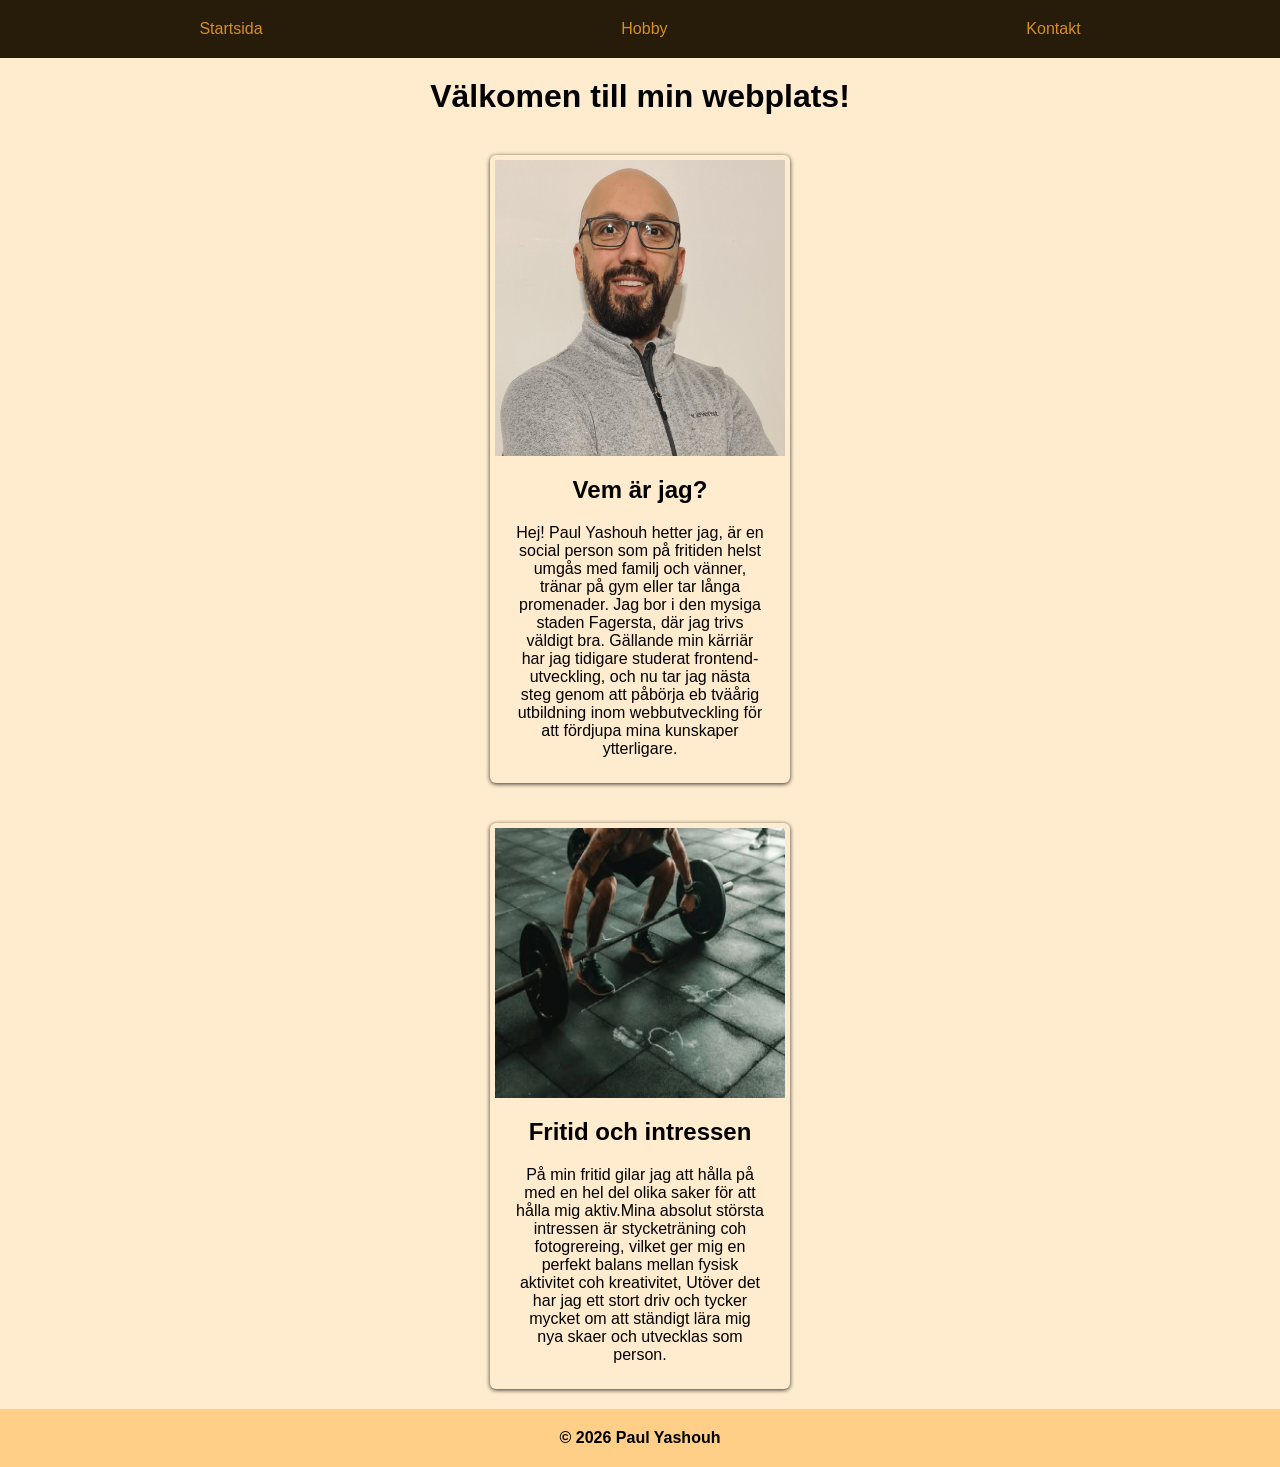
<file: index.html>
<!DOCTYPE html>
<html lang="sv">

<head>
  <meta charset="UTF-8">
  <meta name="viewport" content="width=device-width, initial-scale=1.0">
  <link rel="stylesheet" href="css/style.css">
  <title>Välkomen till min startsida</title>
</head>

<body>
  <header>
    <nav>
      <ul class="header-list">
        <li><a href="index.html">Startsida</a></li>
        <li><a href="hobby.html">Hobby</a></li>
        <li><a href="kontakt.html">Kontakt</a></li>
      </ul>
    </nav>
  </header>
  <main>
    <h1 class="title">Välkomen till min webplats!</h1>
    <section class="image-container">
      <div class="card-image">
        <img class="home-img" src="/images/cv-bild.png" alt="proffesionellt porträtt av Paul Yashouh">
        <h2>Vem är jag?</h2>
        <p class="main-para">Hej! Paul Yashouh hetter jag, är en social person som på fritiden helst umgås med familj
          och
          vänner, tränar
          på gym eller tar långa promenader. Jag bor i den mysiga staden Fagersta, där jag trivs väldigt bra. Gällande
          min kärriär har jag tidigare studerat frontend-utveckling, och nu tar jag nästa steg genom att påbörja eb
          tväårig utbildning inom webbutveckling för att fördjupa mina kunskaper ytterligare.</p>
      </div>
      <div class="card-image">
        <img class="home-img" src="/images/marklyft.png" alt="Personen gör marklyft med hela kroppen engagerad">
        <h2>Fritid och intressen</h2>
        <p class="main-para">På min fritid gilar jag att hålla på med en hel del olika saker för att hålla mig
          aktiv.Mina absolut största
          intressen är stycketräning coh fotogrereing, vilket ger mig en perfekt balans mellan fysisk aktivitet coh
          kreativitet, Utöver det har jag ett stort driv och tycker mycket om att ständigt lära mig nya skaer och
          utvecklas som person.
        </p>
      </div>
    </section>
  </main>
  <footer>&#169; 2026 Paul Yashouh</footer>
</body>

</html>
</file>
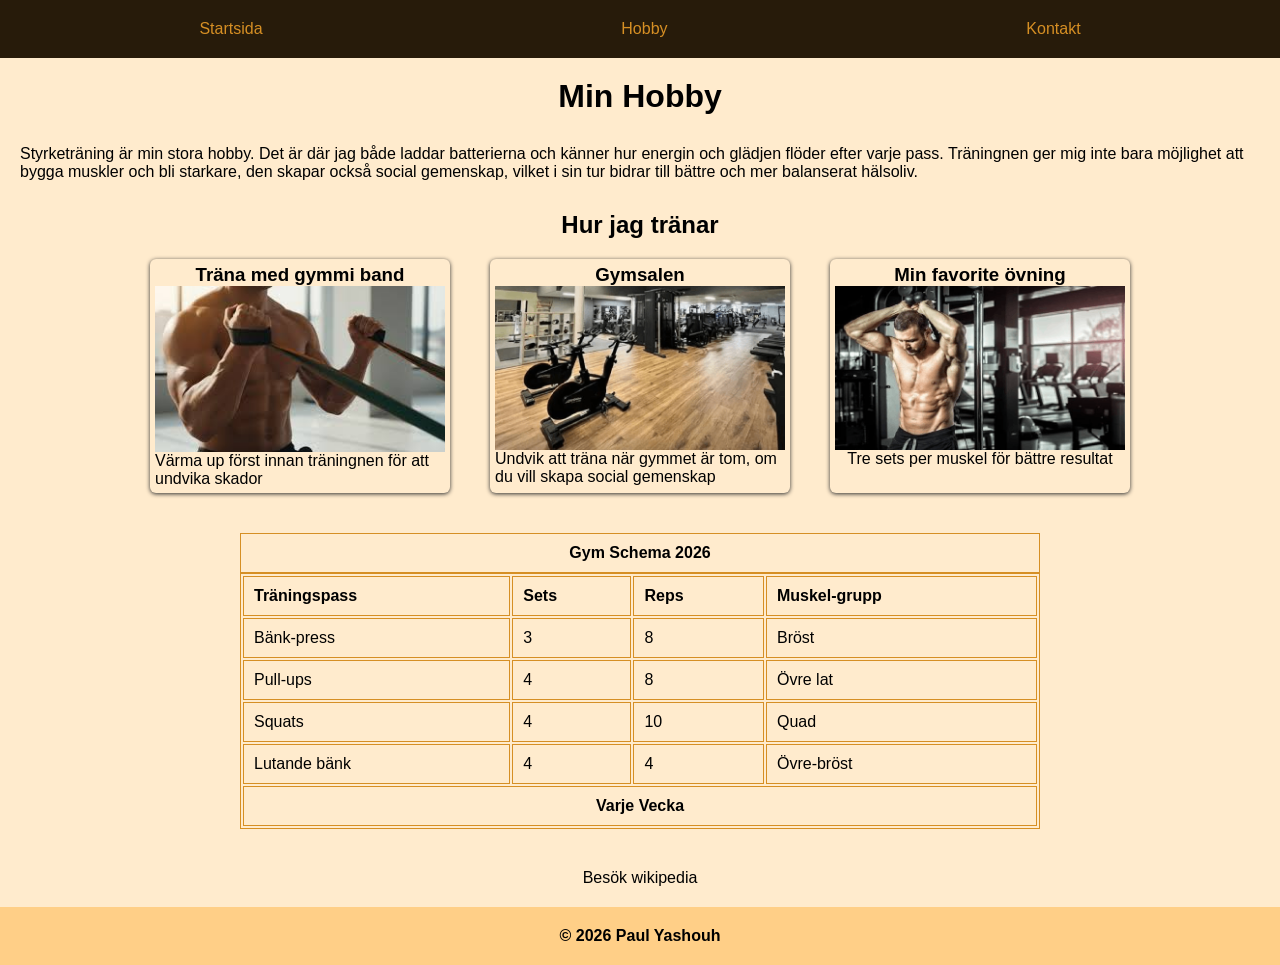
<file: hobby.html>
<!DOCTYPE html>
<html lang="sv">

<head>
  <meta charset="UTF-8">
  <meta name="viewport" content="width=device-width, initial-scale=1.0">
  <link rel="stylesheet" href="css/style.css">
  <title>Hobby</title>
</head>

<body>
  <header>
    <nav>
      <ul class="header-list">
        <li><a href="index.html">Startsida</a></li>
        <li><a href="hobby.html">Hobby</a></li>
        <li><a href="kontakt.html">Kontakt</a></li>
      </ul>
    </nav>
  </header>
  <main>
    <h1 class="title">Min Hobby</h1>
    <p class="hobby-para">Styrketräning är min stora hobby. Det är där jag både laddar batterierna och känner hur
      energin och glädjen
      flöder efter varje pass. Träningnen ger mig inte bara möjlighet att bygga muskler och bli starkare, den skapar
      också social gemenskap, vilket i sin tur bidrar till bättre och mer balanserat hälsoliv.</p>

    <section class="image-container">
      <h2>Hur jag tränar</h2>
      <div class="card-container">
        <div class="card-image">
          <h3>Träna med gymmi band</h3>
          <img src="/images/gummiband.jpg" alt="En person hand som tränar med ett gummiband">
          <p>Värma up först innan träningnen för att undvika skador</p>
        </div>
        <div class="card-image">
          <h3>Gymsalen</h3>
          <img src="/images/gymsal.png" alt="Tom gymsal -ingen social gemenskap">
          <p>Undvik att träna när gymmet är tom, om du vill skapa social gemenskap</p>
        </div>
        <div class="card-image">
          <h3>Min favorite övning </h3>
          <img src="/images/training.png" alt="En man utför tricepsövning på gymmet">
          <p>Tre sets per muskel för bättre resultat</p>
        </div>
      </div>

    </section>

    <table>
      <caption class="caption">Gym Schema 2026</caption>
      <thead>
        <tr>
          <th>Träningspass</th>
          <th>Sets</th>
          <th>Reps</th>
          <th>Muskel-grupp</th>
        </tr>
      </thead>
      <tbody>
        <tr>
          <td>Bänk-press</td>
          <td> 3</td>
          <td>8</td>
          <td>Bröst</td>
        </tr>
        <tr>
          <td>Pull-ups</td>
          <td>4</td>
          <td>8</td>
          <td>Övre lat</td>
        </tr>
        <tr>
          <td>Squats</td>
          <td>4</td>
          <td>10</td>
          <td>Quad</td>
        </tr>
        <tr>
          <td>Lutande bänk</td>
          <td>4</td>
          <td>4</td>
          <td>Övre-bröst</td>
        </tr>
      </tbody>
      <tfoot>
        <tr>
          <td colspan="4">Varje Vecka</td>
        </tr>
      </tfoot>
    </table>
    <a class="wiki" href="https://www.wikipedia.org/" target="_blank" rel="noopener">Besök wikipedia</a>
  </main>
  <footer>&#169; 2026 Paul Yashouh</footer>
</body>

</html>
</file>
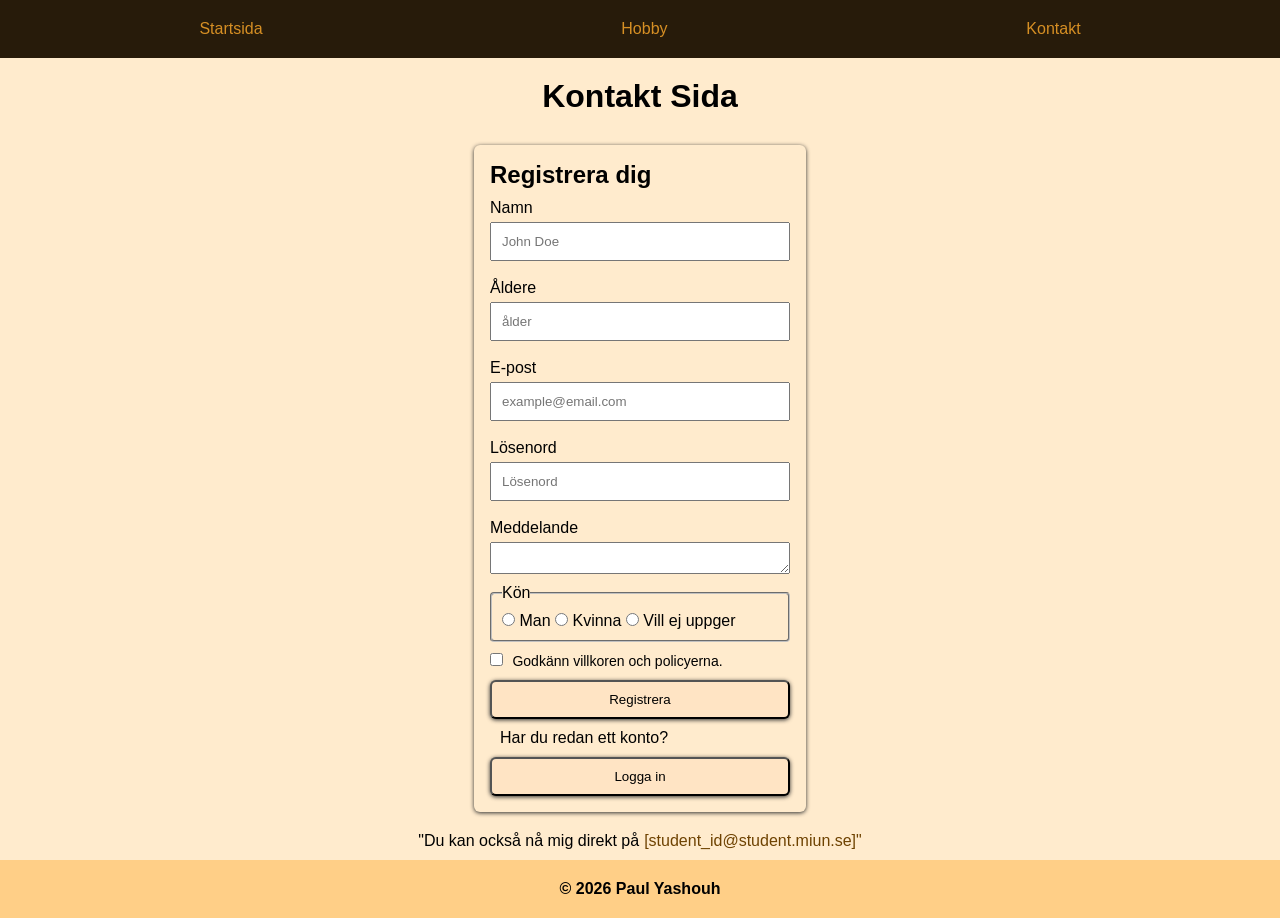
<file: kontakt.html>
<!DOCTYPE html>
<html lang="sv">

<head>
  <meta charset="UTF-8">
  <meta name="viewport" content="width=device-width, initial-scale=1.0">
  <link rel="stylesheet" href="css/style.css">
  <title>Kontakt</title>
</head>

<body>
  <header>
    <nav>
      <ul class="header-list">
        <li><a href="index.html">Startsida</a></li>
        <li><a href="hobby.html">Hobby</a></li>
        <li><a href="kontakt.html">Kontakt</a></li>
      </ul>
    </nav>
  </header>
  <main>
    <h1 class="title">Kontakt Sida</h1>
    <section class="kontakt-section">
      <form method="post">
        <h2>Registrera dig</h2>
        <label for="name">Namn</label>
        <input type="text" id="name" name="name" placeholder="John Doe">
        <br>
        <label for="age">Åldere</label>
        <input type="number" id="age" name="age" min="0" max="100" placeholder="ålder">
        <br>
        <label for="email">E-post</label>
        <input type="text" id="email" name="email" required placeholder="example@email.com">
        <br>
        <label for="password">Lösenord</label>
        <input type="password" id="password" name="password" placeholder="Lösenord" required>
        <br>
        <label for="textarea">Meddelande</label>
        <textarea id="textarea" name="textarea" cols="5"></textarea>
        <fieldset>
          <legend>Kön</legend>
          <input type="radio" id="male" name="gender" value="male">
          <label for="male">Man</label>
          <input type="radio" id="female" name="gender" value="female">
          <label for="female">Kvinna</label>
          <input type="radio" id="annat" name="gender" value="annat">
          <label for="annat">Vill ej uppger</label>
        </fieldset>
        <div class="checkox-conatiner">
          <input type="checkbox" name="checkbox" id="checkbox">
          <label class="checkbox" for="checkbox">Godkänn villkoren
            och
            policyerna.</label>
        </div>
        <button type="submit">Registrera</button>
        <div class="kontakt-login">
          <p>Har du redan ett konto?</p>
        </div>
        <button type="submit">Logga in</button>
      </form>
    </section>
    <p class="kontakt-para">"Du kan också nå mig direkt på<a href="mailto:student_id@student.miun.se">
        [student_id@student.miun.se]"</a></p>
  </main>
  <footer>&#169; 2026 Paul Yashouh</footer>
</body>

</html>
</file>
<file: css/style.css>
*,
*::before,
*::after {
  margin: 0;
  padding: 0;
  box-sizing: inherit;
}
html {
  font-size: 62.5%;
  scroll-behavior: smooth;
}
body {
  box-sizing: border-box;
  font-family: Arial, Helvetica, sans-serif;
  font-size: 1.6rem;
  background-color: blanchedalmond;
}
li {
  list-style: none;
}
a {
  text-decoration: none;
  color: black;
}
a:hover {
  text-decoration: underline;
  color: rgb(71, 71, 71);
}
.wiki {
  padding-block: 2rem;
}
img {
  display: inline-block;
  max-width: 100%;
  font-size: 100%;
  vertical-align: baseline;
  font-style: inherit;
}
main {
  display: flex;
  align-content: center;
  flex-wrap: wrap;
  flex-direction: column;
  justify-content: center;
  align-items: center;
}
.title {
  font-size: 3.2rem;
  padding: 2rem 1rem;
  text-align: center;
}
.hobby-para {
  padding: 1rem;
  margin-inline: 1rem;
}
.image-container > h2 {
  margin-top: 2rem;
}
.main-para {
  padding: 2rem;
  text-align: center;
}
.home-card_image {
  max-width: 300px;
  max-height: 300px;
}
.card-container > h2 {
  margin-block: 2rem;
}
.header-list {
  display: flex;
  flex-direction: row;
  background-color: rgb(39, 27, 10);
  justify-content: space-around;
  padding: 2rem;
}
.header-list a {
  color: rgb(214, 143, 36);
}
.image-container {
  display: flex;
  flex-direction: column;
  justify-content: center;
  align-items: center;
}
.card-container {
  display: flex;
  flex-wrap: wrap;
  justify-content: center;
}
.card-image {
  display: flex;
  flex-direction: column;
  max-width: 300px;
  margin: 2rem;
  align-items: center;
  padding: 0.5rem;
  border-radius: 6px;
  box-shadow: 0 1px 4px rgb(46, 46, 46);
}

.home-card_para {
  display: flex;
  flex-direction: column;
  align-content: center;
  justify-content: center;
  align-items: center;
}
.card-image > h2 {
  margin-top: 2rem;
}
/* Kontkat */
.kontakt-section {
  margin: 1rem;
  align-items: center;
  padding: 1em;
  border-radius: 6px;
  box-shadow: 0 1px 4px rgb(46, 46, 46);
}
.kontakt-para {
  padding: 1rem;
  display: flex;
  flex-direction: row;
  flex-wrap: wrap;
  justify-content: center;
  gap: 0.5rem;
}
.kontakt-para a {
  color: rgb(110, 66, 0);
}
form {
  display: flex;
  flex-direction: column;
  max-width: stretch;
  width: 300px;
}
form h2 {
  padding-bottom: 1rem;
}
fieldset {
  margin-top: 1rem;
  padding: 1rem;
  border-radius: 4px;
}
button {
  display: flex;
  justify-content: center;
  align-content: center;
  align-items: center;
  padding: 1rem;
  background-color: bisque;
  border-radius: 6px;
  box-shadow: 0 1px 4px rgb(46, 46, 46);
  /* width: 200px; */
}
input {
  padding: 1rem;
}
label {
  margin-bottom: 0.5rem;
}
.checkbox {
  font-size: 1.4rem;
  padding: 0.5rem;
}
.checkox-conatiner {
  margin-block: 1rem;
}
.kontakt-login {
  padding: 1rem;
  display: flex;
  flex-direction: column;
}
/* Tabel */
table,
caption,
tfoot,
th,
td,
tr {
  border: 1px solid rgb(214, 143, 36);
  align-items: center;
}
table {
  max-width: stretch;
  width: 800px;
  margin: 2rem;
}
th,
td,
caption {
  padding: 10px;
  text-align: left;
}
caption,
tfoot {
  align-items: center;
}
caption {
  text-align: center;
  font-weight: 600;
}

tfoot td,
tfoot th {
  text-align: center;
  font-weight: 600;
}
/* Footer */
footer {
  display: flex;
  justify-content: center;
  padding-block: 2rem;
  background-color: rgb(255, 207, 135);
  font-weight: 600;
}
</file>
